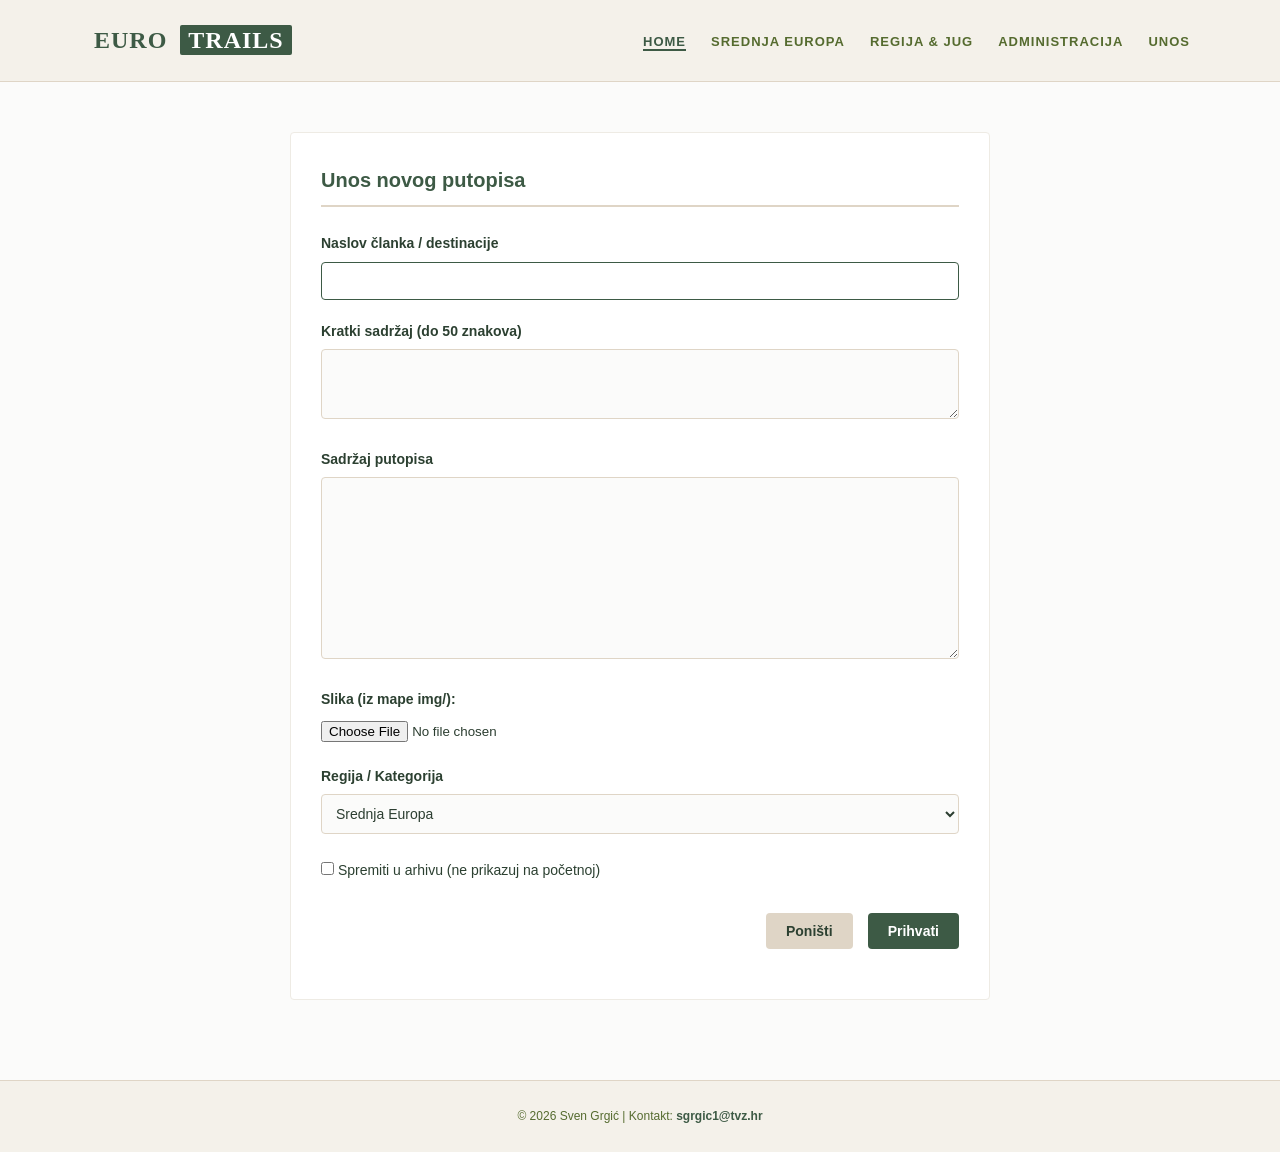
<file: unos.html>
<!DOCTYPE html>
<html lang="hr">
<head>
    <meta charset="UTF-8">
    <meta name="viewport" content="width=device-width, initial-scale=1.0">
    <title>EuroTrails - Unos Članka</title>
    <link rel="stylesheet" href="style.css">
</head>
<body>

    <header class="main-header">
        <div class="header-container">
            <div class="logo">
                <span class="logo-main">EURO</span>
                <span class="logo-sub">TRAILS</span>
            </div>
            
            <nav class="main-nav">
                <ul>
                    <li><a href="index.php" class="active">HOME</a></li>
                    <li><a href="kategorija.php?id=Srednja Europa">SREDNJA EUROPA</a></li>
                    <li><a href="kategorija.php?id=Regija i Jug">REGIJA & JUG</a></li>
                    <li><a href="administrator.php">ADMINISTRACIJA</a></li>
                    <li><a href="unos.html">UNOS</a></li>
                </ul>
            </nav>
        </div>
    </header>

    <main class="content-wrapper">
        <section class="form-section">
            <h2 class="section-title-form">Unos novog putopisa</h2>
            
            <form action="skripta.php" method="POST" enctype="multipart/form-data" name="unos_vijesti">                
                <div class="form-item">
                    <label for="title">Naslov članka / destinacije</label>
                    <div class="form-field">
                        <input type="text" id="title" name="title" class="form-field-textual" required autofocus>
                    </div>
                </div>

                <div class="form-item">
                    <label for="about">Kratki sadržaj (do 50 znakova)</label>
                    <div class="form-field">
                        <textarea name="about" id="about" cols="30" rows="3" class="form-field-textual" maxlength="50" required></textarea>
                    </div>
                </div>

                <div class="form-item">
                    <label for="content">Sadržaj putopisa</label>
                    <div class="form-field">
                        <textarea name="content" id="content" cols="30" rows="10" class="form-field-textual" required></textarea>
                    </div>
                </div>

                <div class="form-item">
                    <label for="pphoto">Slika (iz mape img/):</label>
                    <div class="form-field">
                        <input type="file" id="pphoto" name="pphoto" accept="image/jpg,image/jpeg,image/gif" required>
                    </div>
                </div>

                <div class="form-item">
                    <label for="category">Regija / Kategorija</label>
                    <div class="form-field">
                        <select name="category" id="category" class="form-field-textual" required>
                            <option value="Srednja Europa">Srednja Europa</option>
                            <option value="Regija i Jug">Regija i Jug</option>
                        </select>
                    </div>
                </div>

                <div class="form-item checkbox-item">
                    <label>
                        <input type="checkbox" name="archive" id="archive" value="1">
                        Spremiti u arhivu (ne prikazuj na početnoj)
                    </label>
                </div>

                <div class="form-item button-group">
                    <button type="reset" value="Poništi" class="btn-reset">Poništi</button>
                    <button type="submit" value="Prihvati" class="btn-submit">Prihvati</button>
                </div>

            </form>
        </section>
    </main>

    <footer class="main-footer">
        <p>&copy; 2026 Sven Grgić | Kontakt: <a href="mailto:sgrgic1@tvz.hr">sgrgic1@tvz.hr</a></p>
    </footer>

</body>
</html>
</file>
<file: style.css>
/* ==========================================================================
   Glavne postavke i reset (Struktura forme ostaje ista)
   ========================================================================== */
* {
    margin: 0;
    padding: 0;
    box-sizing: border-box;
}

body {
    font-family: 'Georgia', serif; /* Elegantniji, "putopisni" font za blog */
    background-color: #fbfbfa;    /* Čista, blago topla bijela podloga */
    color: #2c3e31;               /* Tamno šumska zelena umjesto oštre crne */
    line-height: 1.7;
}

/* ==========================================================================
   Zaglavlje (Header) & Navigacija - Drvo/Zemljani tonovi
   ========================================================================== */
.main-header {
    background-color: #f4f1ea;    /* Svijetla boja prirodnog drveta/pijeska */
    padding: 20px 0;
    border-bottom: 1px solid #dfd5c6;
    position: sticky;
    top: 0;
    z-index: 1000;
}

.header-container {
    width: 90%;
    max-width: 1100px;
    margin: 0 auto;
    display: flex;
    justify-content: space-between;
    align-items: center;
}

/* Logo dizajn - Minimalistički drvo/zeleni kontrast */
.logo {
    font-weight: bold;
    font-size: 24px;
    letter-spacing: 1px;
}

.logo-main {
    color: #3d5a45; /* Maslinasto zelena */
    padding: 2px 4px;
}

.logo-sub {
    color: #ffffff;
    background-color: #3d5a45; /* Kontrastna tamno zelena kocka */
    padding: 2px 8px;
    margin-left: 2px;
    border-radius: 2px;
}

/* Navigacijski linkovi */
.main-nav ul {
    list-style: none;
    display: flex;
    gap: 25px;
}

.main-nav a {
    font-family: 'Helvetica Neue', Arial, sans-serif;
    text-decoration: none;
    color: #556b2f; /* Suptilna zeleno-smeđa */
    font-weight: 600;
    font-size: 13px;
    letter-spacing: 1px;
    transition: color 0.2s ease;
}

.main-nav a:hover, 
.main-nav a.active {
    color: #3d5a45; /* Tamnija zelena za aktivno stanje */
    border-bottom: 2px solid #3d5a45;
}

/* ==========================================================================
   Glavni kontejner sadržaja
   ========================================================================== */
.content-wrapper {
    width: 90%;
    max-width: 1100px;
    margin: 50px auto;
}

/* ==========================================================================
   Početna stranica - Grid i sekcije
   ========================================================================== */
.category-section {
    margin-bottom: 60px;
}

/* Naslovi kategorija - Minimalistička zelena podloga */
.category-title {
    font-family: 'Helvetica Neue', Arial, sans-serif;
    font-size: 12px;
    color: #ffffff;
    display: inline-block;
    padding: 6px 14px;
    margin-bottom: 25px;
    font-weight: bold;
    letter-spacing: 1.5px;
    border-radius: 2px;
}

.title-musica {
    background-color: #3d5a45; /* Šumska zelena */
}

.title-deportes {
    background-color: #556b2f; /* Maslinasto zelena */
}

/* Grid sustav za kartice (Forma identična prvoj slici) */
.grid-container {
    display: grid;
    grid-template-columns: repeat(3, 1fr);
    gap: 30px;
}

.news-card {
    background: #ffffff;
    display: flex;
    flex-direction: column;
    border: 1px solid #eeebe4; /* Vrlo nježni prirodni rub */
    border-radius: 4px;
    overflow: hidden;
    transition: transform 0.2s ease, box-shadow 0.2s ease;
}

.news-card:hover {
    transform: translateY(-3px);
    box-shadow: 0 5px 15px rgba(61, 90, 69, 0.08);
}

.card-image img {
    width: 100%;
    height: 220px;
    display: block;
    object-fit: cover;
}

.card-content {
    padding: 20px;
}

.card-content h3 {
    font-size: 16px;
    line-height: 1.4;
    margin-bottom: 12px;
}

.card-content h3 a {
    color: #2c4031;
    text-decoration: none;
    font-weight: bold;
}

.card-content h3 a:hover {
    color: #3d5a45;
}

/* Pastelno drvo/pijesak efekt markera umjesto jarko žute */
.highlight {
    background-color: #ebdcb9; 
    padding: 0 4px;
}

.date {
    font-family: 'Helvetica Neue', Arial, sans-serif;
    font-size: 11px;
    color: #8a9a86; /* Svjetlija sivo-zelena za datume */
    text-transform: uppercase;
    font-weight: 600;
}

/* ==========================================================================
   Stranica članka (clanak.html)
   ========================================================================== */
.single-article-view {
    max-width: 750px;
}

.main-article-image img {
    width: 100%;
    height: auto;
    border-radius: 4px;
    margin-bottom: 25px;
}

.article-headline {
    font-size: 32px;
    font-weight: bold;
    line-height: 1.3;
    margin-bottom: 15px;
    color: #2c4031;
}

.article-body {
    margin-top: 30px;
    font-size: 17px;
    color: #2c3e31;
}

.article-body p {
    margin-bottom: 25px;
}

.image-credit {
    font-family: 'Helvetica Neue', Arial, sans-serif;
    font-size: 11px;
    color: #8a9a86;
    text-align: right;
    margin-top: -15px;
    margin-bottom: 25px;
}

/* Citati unutar članka - Zelena drvena estetika */
blockquote {
    border-left: 3px solid #3d5a45;
    padding-left: 20px;
    margin: 30px 0;
    font-style: italic;
    color: #4a5d4e;
    background-color: #f4f1ea;
    padding: 15px 20px;
    border-radius: 0 4px 4px 0;
}

/* ==========================================================================
   Podnožje (Footer) - Usklađeno sa zaglavljem
   ========================================================================== */
.main-footer {
    background-color: #f4f1ea;
    padding: 25px 0;
    text-align: center;
    font-family: 'Helvetica Neue', Arial, sans-serif;
    font-size: 12px;
    font-weight: 500;
    margin-top: 80px;
    border-top: 1px solid #dfd5c6;
    color: #556b2f;
}

.main-footer a {
    color: #3d5a45;
    text-decoration: none;
    font-weight: bold;
}

.main-footer a:hover {
    text-decoration: underline;
}

/* ==========================================================================
   Responzivni dizajn
   ========================================================================== */
@media (max-width: 900px) {
    .grid-container {
        grid-template-columns: repeat(2, 1fr);
    }
}

@media (max-width: 600px) {
    .header-container {
        flex-direction: column;
        gap: 15px;
    }
    
    .grid-container {
        grid-template-columns: 1fr;
    }

    .article-headline {
        font-size: 24px;
    }
}

/* ==========================================================================
   Stilovi za Formu (unos.html)
   ========================================================================== */
.form-section {
    background: #ffffff;
    padding: 30px;
    border: 1px solid #eeebe4;
    border-radius: 4px;
    max-width: 700px;
    margin: 0 auto;
}

.section-title-form {
    font-family: 'Helvetica Neue', Arial, sans-serif;
    font-size: 20px;
    color: #3d5a45;
    margin-bottom: 25px;
    border-bottom: 2px solid #dfd5c6;
    padding-bottom: 8px;
}

.form-item {
    margin-bottom: 20px;
    display: flex;
    flex-direction: column;
    gap: 6px;
}

.form-item label {
    font-family: 'Helvetica Neue', Arial, sans-serif;
    font-size: 14px;
    font-weight: 600;
    color: #2c4031;
}

.form-field-textual {
    width: 100%;
    padding: 10px;
    font-family: sans-serif;
    font-size: 14px;
    border: 1px solid #dfd5c6;
    background-color: #fbfbfa;
    border-radius: 4px;
    color: #2c3e31;
    transition: border-color 0.2s ease;
}

.form-field-textual:focus {
    outline: none;
    border-color: #3d5a45;
    background-color: #ffffff;
}

.checkbox-item {
    flex-direction: row;
    align-items: center;
    gap: 10px;
    padding: 5px 0;
}

.checkbox-item label {
    font-weight: normal;
    cursor: pointer;
}

.button-group {
    flex-direction: row;
    justify-content: flex-end;
    gap: 15px;
    margin-top: 25px;
}

.button-group button {
    font-family: 'Helvetica Neue', Arial, sans-serif;
    padding: 10px 20px;
    font-size: 14px;
    font-weight: bold;
    border: none;
    border-radius: 4px;
    cursor: pointer;
    transition: background 0.2s ease;
}

.btn-reset {
    background-color: #dfd5c6;
    color: #2c4031;
}

.btn-reset:hover {
    background-color: #d0c4b2;
}

.btn-submit {
    background-color: #3d5a45;
    color: #ffffff;
}

.btn-submit:hover {
    background-color: #2c4031;
}

/* Stilovi za pregled skripte */
.category-label-preview {
    font-family: 'Helvetica Neue', Arial, sans-serif;
    font-size: 12px;
    color: #ffffff;
    background-color: #3d5a45;
    display: inline-block;
    padding: 4px 10px;
    margin-bottom: 15px;
    font-weight: bold;
    letter-spacing: 1px;
}

.meta-info {
    font-family: 'Helvetica Neue', Arial, sans-serif;
    font-size: 11px;
    color: #8a9a86;
    margin-bottom: 4px;
    text-transform: uppercase;
}
</file>
